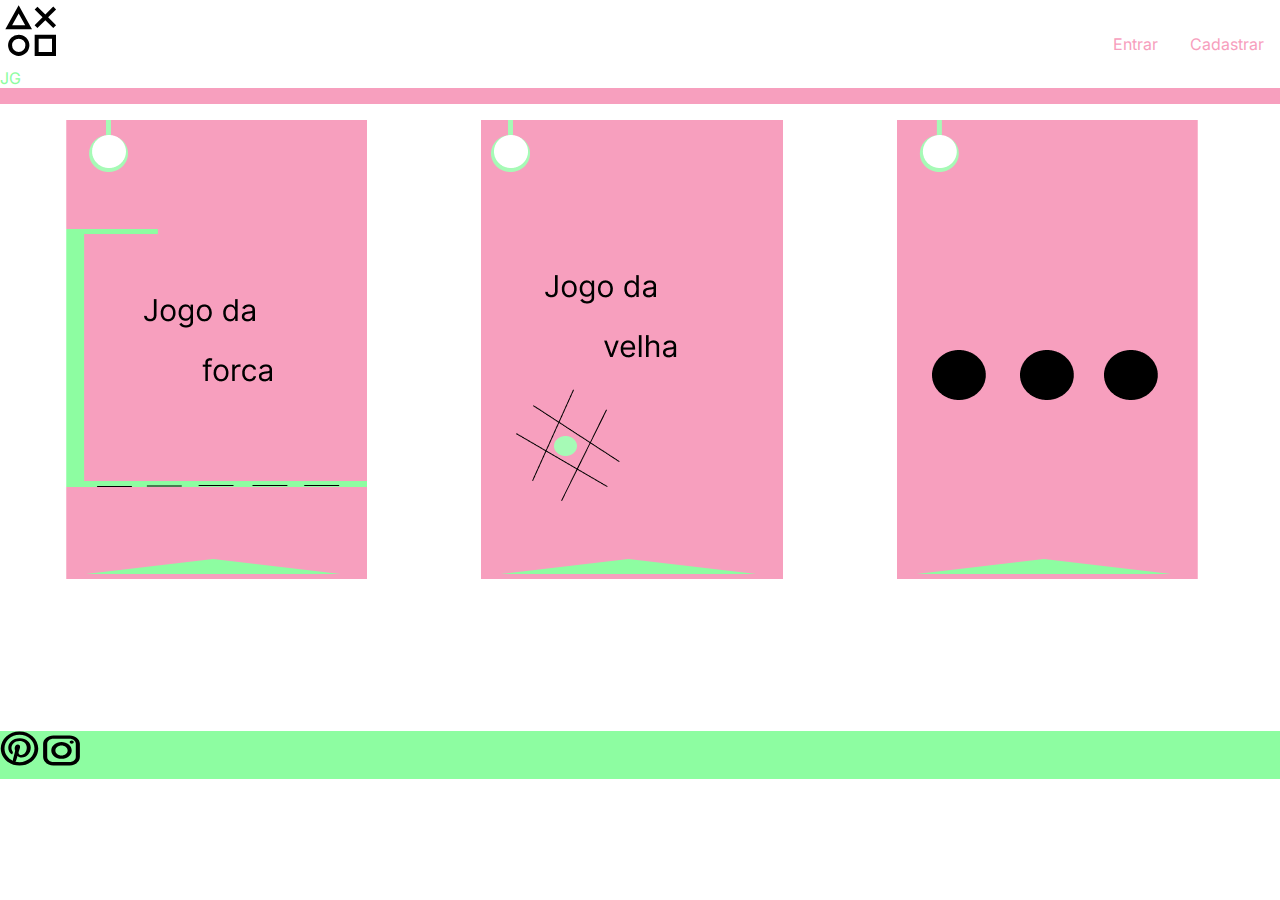
<file: index.html>
<!DOCTYPE html>
<html lang="pt-br">
<head>
    <meta charset="UTF-8">
    <meta http-equiv="X-UA-Compatible" content="IE=edge">
    <meta name="viewport" content="width=device-width, initial-scale=1.0">
    <title>Inicio</title>
    <link rel="stylesheet" href="css/estilo.css">
</head>
<body>
   <header>
    <picture>
        <a href="/index.html">
            <img src="/img/logo.svg" alt="logo"/>
        </a>
        <a>
            JG
        </a>
    </picture>
 <nav>
    <ul>
        <li>
            <a href="/page/entrar_cadastrar.html">Entrar</a>
        </p>
        </li>
        <li>
            <a href="/page/entrar_cadastrar.html">Cadastrar</a>
        </li>
        </ul>
        </ul>
    </ul>
 </nav>

    </header>
    <main>
        <section class="img">
            <aside>
           <img  src="/img/jogoforca.png" alt="Jogo da forca"/>
        </aside>
        <aside>
            <img src="/img/jogovel.png" alt="Jogo da velha"/>
        </aside>
        <aside>
            <img src="/img/conti.png" alt="Mais jogos"/>
        </aside>
        </section>
    </main>
    <footer>
        <img src="/img/pinterest.svg" alt="pinterest"/>
        <img src="/img/instagram.svg" alt="instagram"/>  
      </footer>
    
</body>
</html>
</file>
<file: css/estilo.css>
@import url('https://fonts.googleapis.com/css2?family=Inter:wght@100;300;400&display=swap');
* {
    font-family: Inter;
    box-sizing: border-box;
    margin: 0;
    padding: 0;
    outline: 0;
    font-weight: 400;
}
 :root {
     --white: #ffffff;
     --black: #000000;
     --primary: #F79FBE;
     --secondary: #e293ca;
     --third: #f79ebd;
      --thirdLig: #8DFDA1;
 }
 header {
     display: flex;
     border-bottom: 1.0rem  solid  var(--primary);
 }
 header picture img {
height: 4rem;
 }
 header nav{
width: 100%;
display:  flex;
justify-content: flex-end;
 }
 header nav ul {
     list-style-type: none;
     display: flex;
     align-items: center;
 }
 header ul li{
     margin: 0 1rem;
 }
 header ul li a {
     text-decoration: none;
     color: var(--third);
 }
 picture a {
    color: var(--thirdLig);
    
 }

 main section.img{
    display: grid;
    grid-template-columns: auto auto auto;
    gap: 1rem;
 }

 main section.img aside{
    border-radius: 1rem;
    padding: 1rem;
    line-height: 2rem;
 }

 footer{
    background-color: var(--thirdLig);
    height: 3rem;
 }
 /*responsivo*/
  
 @media (max-width: 600px){
    main > section.img{
        grid-template-columns: auto auto ;
    }
    
}

@media (max-width: 500px){
    header{
        height: 4.5rem;
    }
    main > section.img{
        grid-template-columns: auto;
    }

main > section{
    font-size: 0.9rem;
}
footer{
    height:2.5rem;
}
}
</file>
